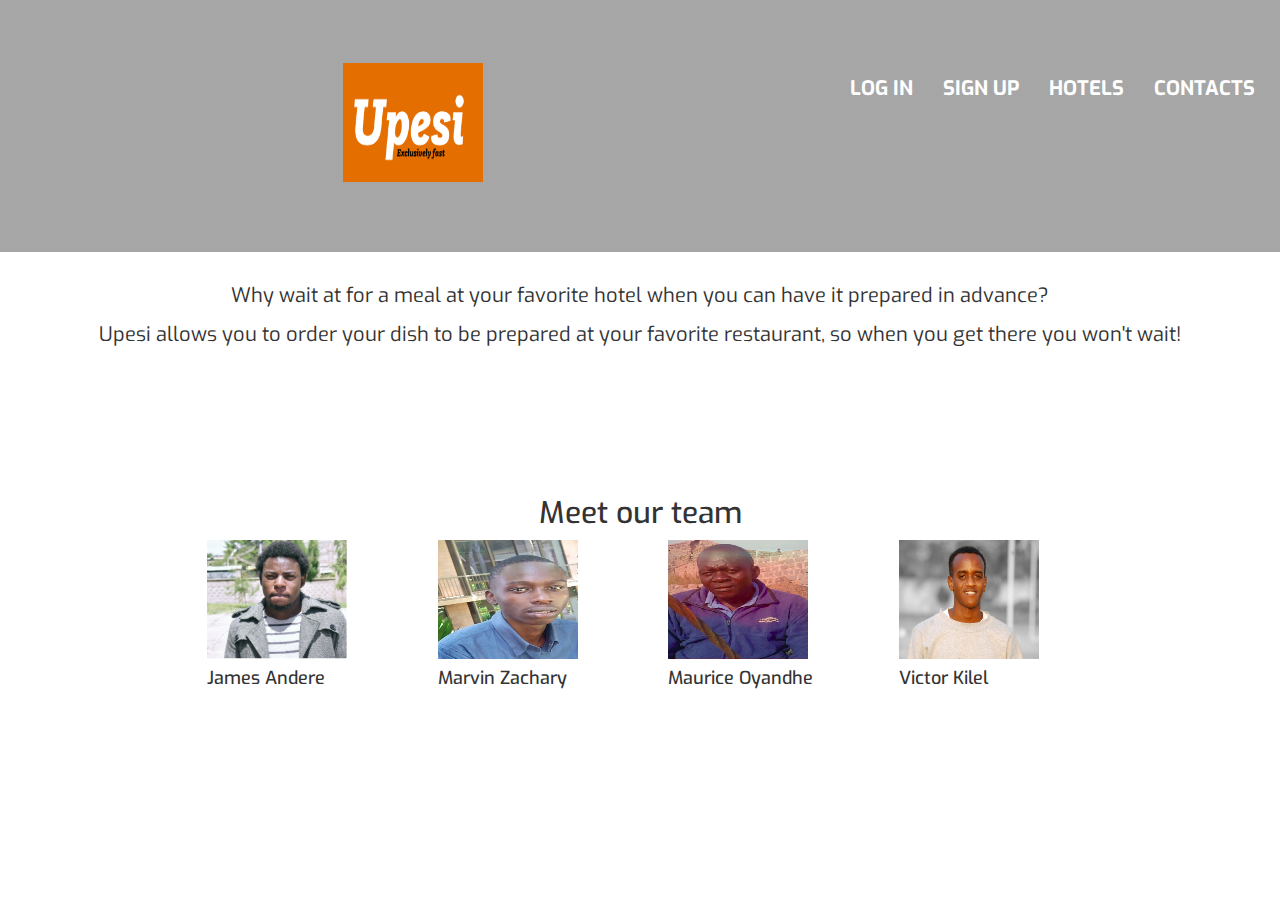
<file: contacts.html>
<!DOCTYPE html>
<html>

<head>
  <meta charset="utf-8">
  <meta name="viewport" content="width=device-width, initial-scale=1, shrink-to-fit=no">
  <link rel="stylesheet" href="css/bootstrap.css" type="text/css">
  <link rel="stylesheet" href="css/contacts.css" type="text/css">
  <link href="https://fonts.googleapis.com/css?family=Exo" rel="stylesheet">
  <title>CONTACTS</title>
</head>

<body>
  <div class="jumbotron jumbotron-fluid">
    <nav id="navig">
      <a href="landing.html"><img src="img/logo.png" class="logo" alt="logo"></a>
      <ul>
        <li><a href="login.html">LOG IN</a></li>
        <li><a href="signup.html">SIGN UP</a> </li>
        <li><a href="#">HOTELS</a>
          <ul>
            <li><a href="chinese.html">Chu Yon </a></li>
            <li><a href="pizza.html">Pizza Joint</a></li>
            <li><a href="grill.html">Meat and Grill</a></li>
          </ul>
        <li><a href="contacts.html">CONTACTS</a> </li>
      </ul>
    </nav>
    <div class="container" id="wlcm">

      <h2>About Us</h2>
      <p>We ensure you don't have to wait for your meal.</p>
    </div>
  </div>
  <div id="about">
    <p>Why wait at for a meal at your favorite hotel when you can have it prepared in advance?</p>
    <p>Upesi allows you to order your dish to be prepared at your favorite restaurant, so when you get there you won't wait!</p>
  </div>
  <div class="container contact-info">
    <h2>Meet our team</h2>
    <div class="contacts">
      <div id="jemo" class="contact">
        <img src="images/1.png" alt="James" />
        <h4>James Andere</h4>
      </div>
      <div id="marv" class="contact">
        <img src="images/marv.jpg" alt="marv" />
        <h4>Marvin Zachary</h4>
      </div>
      <div id="maurice" class="contact">
        <img src="images/maurice.png" alt="Maurice" />
        <h4>Maurice Oyandhe</h4>
      </div>
      <div id="vic" class="contact">
        <img src="images/2.jpg" alt="vic" />
        <h4>Victor Kilel</h4>
      </div>
    </div>
  </div>
</body>

</html>
</file>
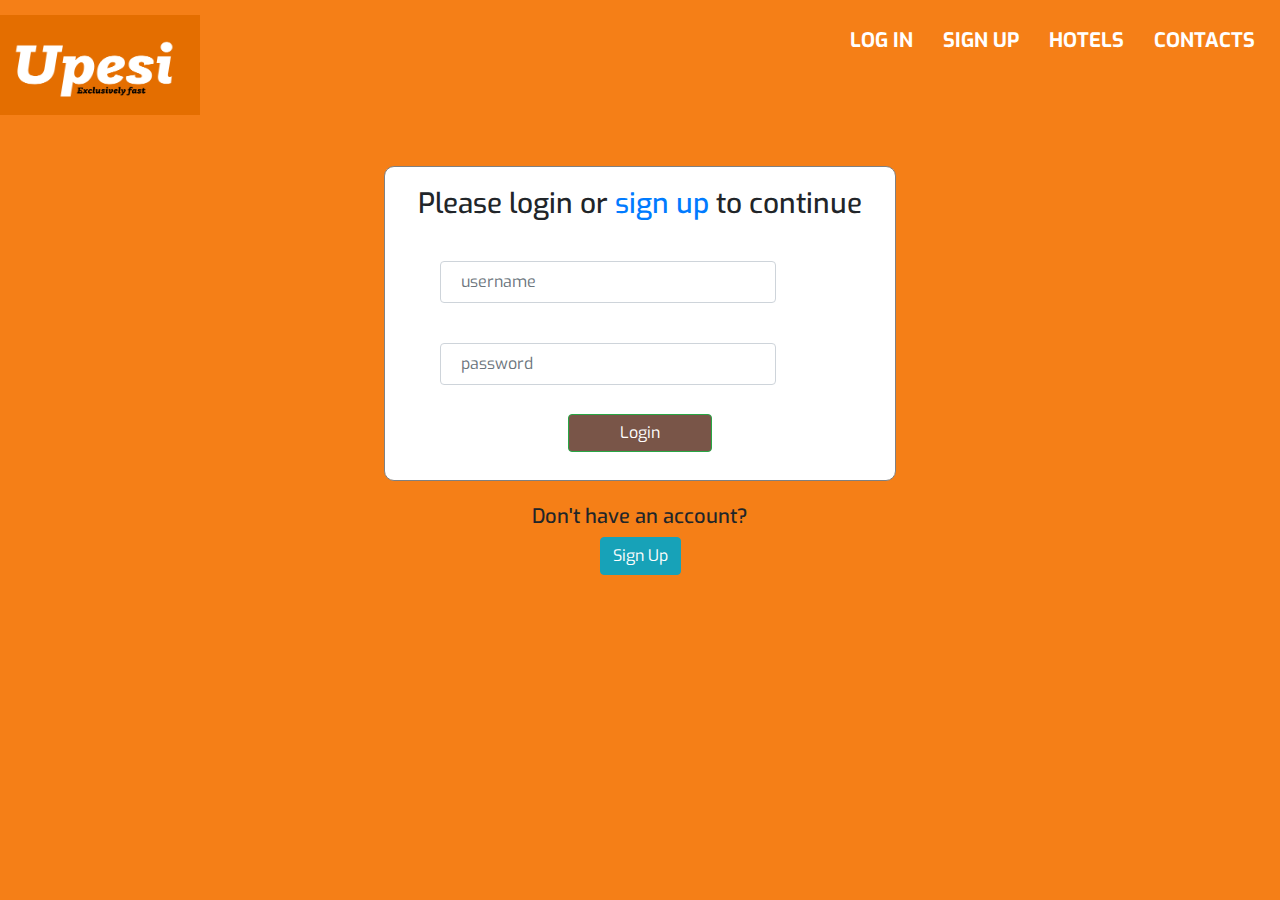
<file: login.html>
<!DOCTYPE html>
<html>
  <head>
    <link rel="stylesheet" href="css/bootstrap1.css" type="text/css">
    <link rel="stylesheet" href="css/login.css" type="text/css">
    <link href="https://fonts.googleapis.com/css?family=Exo" rel="stylesheet">
    <script src="https://code.jquery.com/jquery-3.3.1.min.js" integrity="sha256-FgpCb/KJQlLNfOu91ta32o/NMZxltwRo8QtmkMRdAu8=" crossorigin="anonymous"></script>
    <script src="js/login.js"></script>
    <title>Login | Upesi</title>
  </head>
  <body>
    <nav id="navig">
      <a href="landing.html"><img src="img/logo.png" class="logo" alt="logo"></a>
      <ul>
        <li><a href="login.html">LOG IN</a></li>
        <li><a href="signup.html">SIGN UP</a> </li>
        <li><a href="#">HOTELS</a>
          <ul>
            <li><a href="chinese.html">Chu Yon </a></li>
            <li><a href="pizza.html">Pizza Joint</a></li>
            <li><a href="grill.html">Meat and Grill</a></li>
          </ul>
        <li><a href="contacts.html">CONTACTS</a> </li>
      </ul>
    </nav>
    <div id="content">
      <div class="container content">
        <h3>Please login or <a href="signup.html">sign up</a> to continue</h3>
        <form id="login" action="landing.html">
          <div class="form-group">
            <input type="text" id="email" class="form-control" placeholder="username">
            <span id="empty1">Please fill in this field</span>
            <input type="password" id="password" class="form-control" placeholder="password">
            <span id="empty2">Please fill in this field</span>
          </div>
        </form>
        <a href="landing.html"><button id="signin" type="submit" class="btn btn-success">Login</button></a>
      </div>
      <br>
      <div class="signup">
        <h5>Don't have an account?</h5>
        <a id="signup" class="btn btn-info" href="signup.html">Sign Up</a>
      </div>
    </div>
  </body>
</html>
</file>
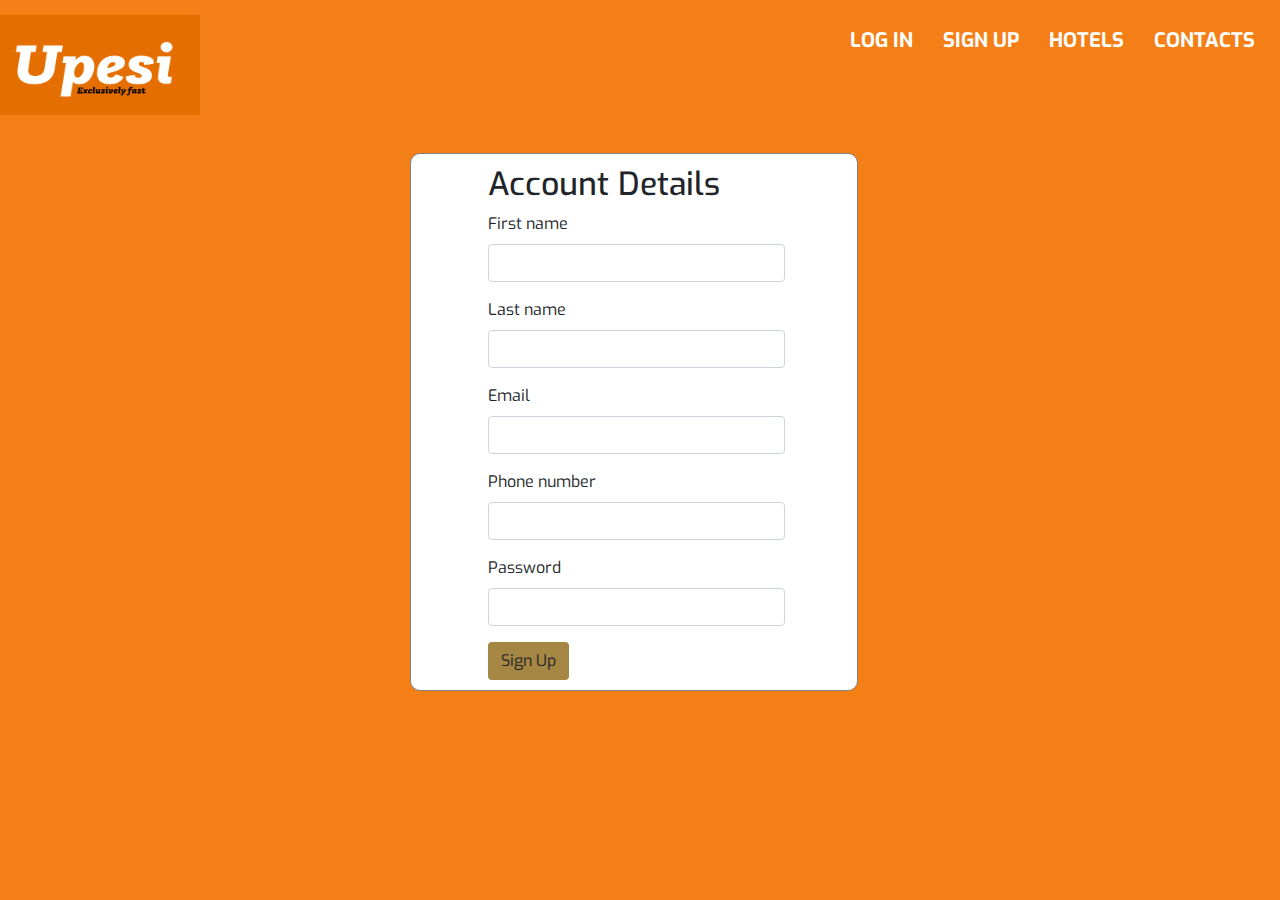
<file: signup.html>
<!DOCTYPE html>
<html>
  <head>
    <link rel="stylesheet" href="css/bootstrap1.css" type="text/css">
    <link rel="stylesheet" href="css/signup.css" type="text/css">
    <link href="https://fonts.googleapis.com/css?family=Exo" rel="stylesheet">
    <script src="https://code.jquery.com/jquery-3.3.1.min.js" integrity="sha256-FgpCb/KJQlLNfOu91ta32o/NMZxltwRo8QtmkMRdAu8="   crossorigin="anonymous"></script>
    <title>Sign Up | Upesi</title>
  </head>
  <body>
    <nav id="navig">
      <a href="landing.html"><img src="img/logo.png" class="logo" alt="logo"></a>
      <ul>
        <li><a href="login.html">LOG IN</a></li>
        <li><a href="signup.html">SIGN UP</a> </li>
        <li><a href="#">HOTELS</a>
          <ul>
            <li><a href="chinese.html">Chu Yon </a></li>
            <li><a href="pizza.html">Pizza Joint</a></li>
            <li><a href="grill.html">Meat and Grill</a></li>
          </ul>
        <li><a href="contacts.html">CONTACTS</a> </li>
      </ul>
    </nav>
    <div class="content">
      <div class="container stuff">
        <h2>Account Details</h2>
        <form id="create" action="index.html" method="post">
          <div class="form-group">
            <label for="firstname">First name</label>
            <input type="text" id="firstname" class="form-control">
          </div>
          <div class="form-group">
            <label for="firstname">Last name</label>
            <input type="text" id="lastname" class="form-control">
          </div>
          <div class="form-group">
            <label for="email">Email</label>
            <input type="text" id="email" class="form-control">
          </div>
          <div class="form-group">
            <label for="phone">Phone number</label>
            <input type="text" id="phone" class="form-control">
          </div>
          <div class="form-group">
            <label for="password">Password</label>
            <input type="password" id="password" class="form-control">
          </div>
        </form>
        <button id="signup" class="btn" href="signup.html">Sign Up</button>
      </div>
    </div>
  </body>
</html>
</file>
<file: css/contacts.css>
body{
    font-family: 'Exo', sans-serif;
}
.container{
  width: 100%
  padding: 0;
}
.jumbotron{
  background-image: linear-gradient(rgba(0,0,0,0.3),rgba(0,0,0,0.3)), url("https://cdn.pixabay.com/photo/2018/03/21/13/01/food-3246618_960_720.jpg");
  background-position: center;
  background-size: cover;
  background-attachment: fixed;
  width: 100%;
  height: 18em;
  color: white;
  text-align: center;
}
#wlcm{
  margin-top: 4%;
  font-size: 30px;
}
#about{
  text-align: center;
  margin-bottom: 10%;
  font-size: 20px;
}
img{
  width:10em;
  height: 8.5em;
}
.contacts{
  align-items: center;
  display: flex;
  flex-wrap: wrap;
  margin-left: 12%;
}
.contact{
  width: 23%;
  justify-content: space-between;
}
.contact-info h2{
  text-align: center;
}
#navig
{
 margin-top:15px;
}

#navig ul
{
 list-style:none;
 position:relative;
 float:right;
 margin:0;
 padding:10px;
}

#navig ul a
{
 display:block;
 color:white;
 text-decoration:none;
 font-weight:700;
 font-size:20px;
 line-height:32px;
 padding:0 15px;
 font-family:"HelveticaNeue","Helvetica Neue",Helvetica,Arial,sans-serif;
 font-family: 'Exo', sans-serif;
}

#navig ul li
{
 position:relative;
 float:left;
 margin:0;
 padding:0
}

#navig ul li.current-menu-item
{
 background:#ddd;
}

#navig ul li:hover
{
 background:#f6f6f6
}

#navig ul ul
{
 display:none;
 position:absolute;
 top:100%;
 left:0;
 padding:0;
}

#navig ul ul li
{
 float:none;
 width:200px;
 background-color:#F57F17;

}

#navig ul ul a
{
 line-height:120%;
 padding:10px 15px;
 color: black;
}

#navig ul ul ul
{
 top:0;
 left:100%
}
#navig ul ul ul:hover
{
 background-color: green;
}
#navig ul li:hover > ul
{
 display:block
}



a:active {
 background-color: pink;
}
li{
 display:inline-block;
}
nav ul{
 padding-left: 300px;
 margin: 0px;
 display:inline-block;
 vertical-align:top;
}
nav li{
 display:inline-block;
 font-size: 22px;
 font-family: 'Exo', sans-serif;
 margin-left: 30px;
}
nav>ul>li>a {
 padding: 4px;
 margin-right: 0;
 text-transform: uppercase;
 display: block;
 color: white;
}
nav>ul>li>a:hover {
 background: #F57F17;
 border-radius: 4px;
 color: white;
 text-decoration: none;
}
.navig{
 float: left;
}
</file>
<file: css/login.css>
body{
  background-color: #F57F17;
  font-family: 'Exo', sans-serif;
}
.form-control{
  width: 70%;
  margin-left: 15%;
  padding: 20px;
  margin: 40px;
}
label{
  margin-left: 15%;
  margin-top: 6%;
}
#password{
  margin-bottom: 6%;
}
#signin{
  margin-left: 35%;
  margin-bottom: 6%;
  background-color: #795548;
  width: 30%;
}
.content{
  margin-top: 4%;
  width: 40%;
  border: 0.01em solid grey;
  background-color: white;
  font-family: 'Exo', sans-serif;
  border-radius: 10px;
}
#content h3{
  text-align: center;
  margin-top: 20px;
  font-family: 'Exo', sans-serif;
}
.signup{
  width: 50%;
  margin-left: 25%;
  text-align: center;
}
.signup a{
  color: white;
}
#empty1, #empty2{
  display: none;
  font-size: 0.7em;
  margin-left: 10%;
}
#navig{
  margin-top:15px;
}
#navig
{
 margin-top:15px;
}
.logo{
  height: 100px;
  width: 200px;
}
#navig ul
{
 list-style:none;
 position:relative;
 float:right;
 margin:0;
 padding:10px;
}

#navig ul a
{
 display:block;
 color:white;
 text-decoration:none;
 font-weight:700;
 font-size:20px;
 line-height:32px;
 padding:0 15px;
 font-family:"HelveticaNeue","Helvetica Neue",Helvetica,Arial,sans-serif;
 font-family: 'Exo', sans-serif;
}

#navig ul li
{
 position:relative;
 float:left;
 margin:0;
 padding:0
}

#navig ul li.current-menu-item
{
 background:#ddd;
}

#navig ul li:hover
{
 background:#f6f6f6
}

#navig ul ul
{
 display:none;
 position:absolute;
 top:100%;
 left:0;
 padding:0;
}

#navig ul ul li
{
 float:none;
 width:200px;
 background-color:#F57F17;

}

#navig ul ul a
{
 line-height:120%;
 padding:10px 15px;
 color: black;
}

#navig ul ul ul
{
 top:0;
 left:100%
}
#navig ul ul ul:hover
{
 background-color: green;
}
#navig ul li:hover > ul
{
 display:block
}



a:active {
 background-color: pink;
}
li{
 display:inline-block;
}
nav ul{
 padding-left: 300px;
 margin: 0px;
 display:inline-block;
 vertical-align:top;
}
nav li{
 display:inline-block;
 font-size: 22px;
 font-family: 'Exo', sans-serif;
 margin-left: 30px;
}
nav>ul>li>a {
 padding: 4px;
 margin-right: 0;
 text-transform: uppercase;
 display: block;
 color: white;
}
nav>ul>li>a:hover {
 background: #F57F17;
 border-radius: 4px;
 color: white;
 text-decoration: none;
}
.navig{
 float: left;
}
</file>
<file: css/signup.css>
body{
background-color: #F57F17;
font-family: 'Exo', sans-serif;
}
.content{
  width: 35%;
  margin-left: 32%;
  margin-top: 3%;
  border: 0.01em solid grey;
  background-color: white;
  height: 50%;
  border-radius: 10PX;
}
.form-group{
  width: 70%;
}
.container{
  margin-left: 15%;
}
.stuff{
  padding: 0.67em;
}
#signup{
  background-color: rgb(165, 134, 67)
}
#navig
{
 margin-top:15px;
}

#navig ul
{
 list-style:none;
 position:relative;
 float:right;
 margin:0;
 padding:10px;
}

#navig ul a
{
 display:block;
 color:white;
 text-decoration:none;
 font-weight:700;
 font-size:20px;
 line-height:32px;
 padding:0 15px;
 font-family:"HelveticaNeue","Helvetica Neue",Helvetica,Arial,sans-serif;
 font-family: 'Exo', sans-serif;
}

#navig ul li
{
 position:relative;
 float:left;
 margin:0;
 padding:0
}

#navig ul li.current-menu-item
{
 background:#ddd;
}

#navig ul li:hover
{
 background:#f6f6f6
}

#navig ul ul
{
 display:none;
 position:absolute;
 top:100%;
 left:0;
 padding:0;
}

#navig ul ul li
{
 float:none;
 width:200px;
 background-color:#F57F17;

}

#navig ul ul a
{
 line-height:120%;
 padding:10px 15px;
 color: black;
}

#navig ul ul ul
{
 top:0;
 left:100%
}
#navig ul ul ul:hover
{
 background-color: green;
}
#navig ul li:hover > ul
{
 display:block
}
.logo{
  height: 100px;
  width: 200px;
  margin-left: 0px;
}
a:active {
 background-color: pink;
}
li{
 display:inline-block;
}
nav ul{
 padding-left: 300px;
 margin: 0px;
 display:inline-block;
 vertical-align:top;
}
nav li{
 display:inline-block;
 font-size: 22px;
 font-family: 'Exo', sans-serif;
 margin-left: 30px;
}
nav>ul>li>a {
 padding: 4px;
 margin-right: 0;
 text-transform: uppercase;
 display: block;
 color: white;
}
nav>ul>li>a:hover {
 background: #F57F17;
 border-radius: 4px;
 color: white;
 text-decoration: none;
}
.navig{
 float: left;
}
</file>
